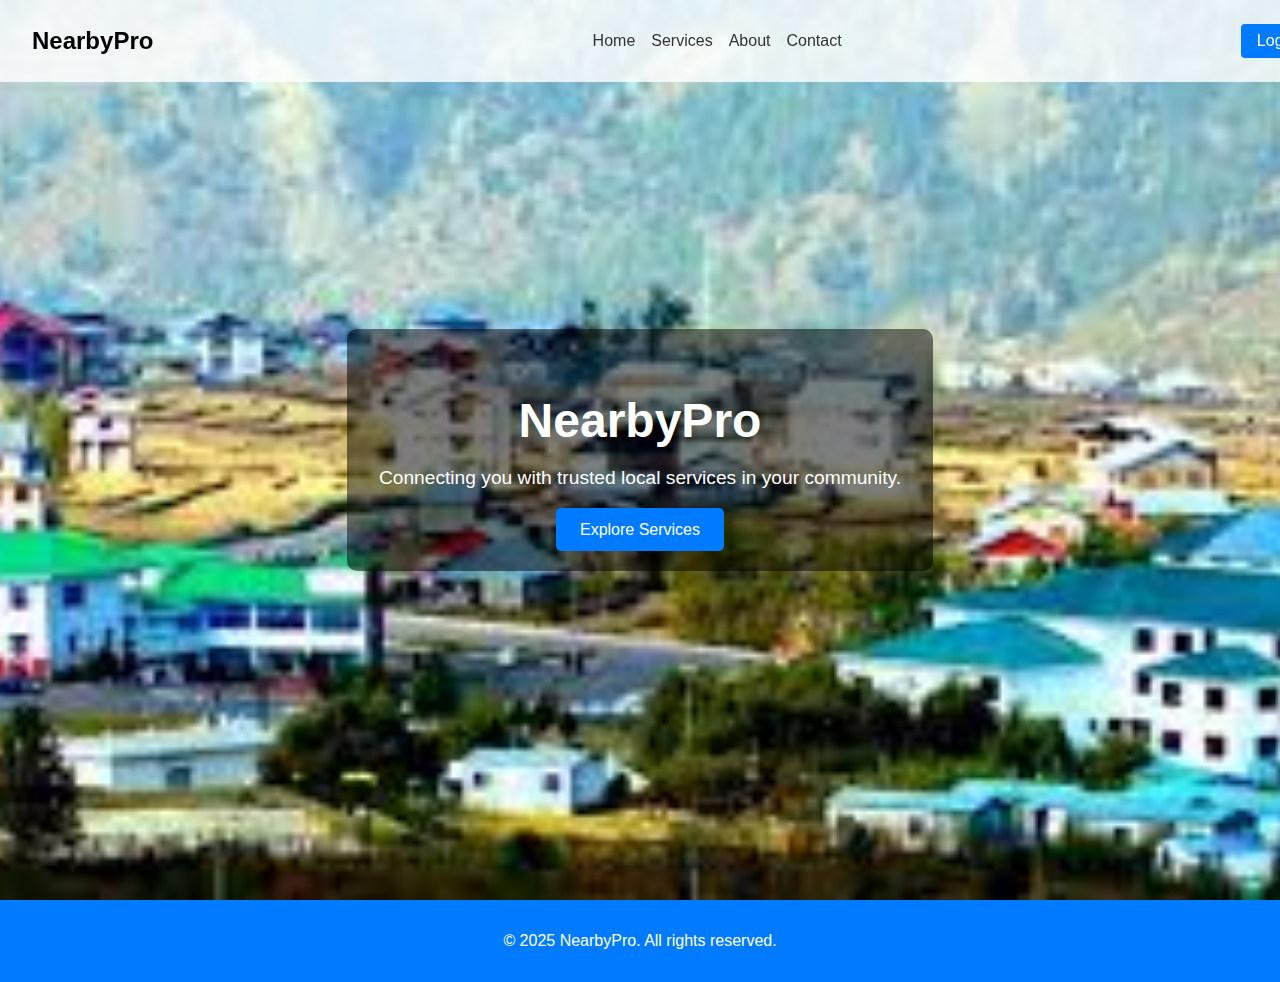
<file: index.html>
<!DOCTYPE html>
<html lang="en">
<head>
    <meta charset="UTF-8">
    <meta name="viewport" content="width=device-width, initial-scale=1.0">
    <title>NearbyPro - Home</title>
    <link rel="stylesheet" href="styles.css">
</head>
<body>
    <header class="header">
        <nav class="navbar">
            <div class="logo">NearbyPro</div>
            <ul class="nav-links">
                <li><a href="index.html">Home</a></li>
                <li><a href="services.html">Services</a></li>
                <li><a href="about.html">About</a></li>
                <li><a href="#contact">Contact</a></li>
            </ul>
            <button class="btn login-btn">Login</button>
        </nav>
        <div class="hero">
            <div class="hero-overlay">
                <h1>NearbyPro</h1>
                <p>Connecting you with trusted local services in your community.</p>
                <a href="services.html" class="btn primary-btn">Explore Services</a>
            </div>
        </div>
    </header>

    <!-- <main class="container">
        <section id="about" class="info-section">
            <h2>About NearbyPro</h2>
            <p>NearbyPro is your trusted platform for finding reliable local services in your community. From home repairs to tutoring and everything in between, we make it easy to connect with the help you need.</p>
        </section>
    </main> -->

    <footer class="footer">
        <p>&copy; 2025 NearbyPro. All rights reserved.</p>
    </footer>
</body>
</html>
</file>
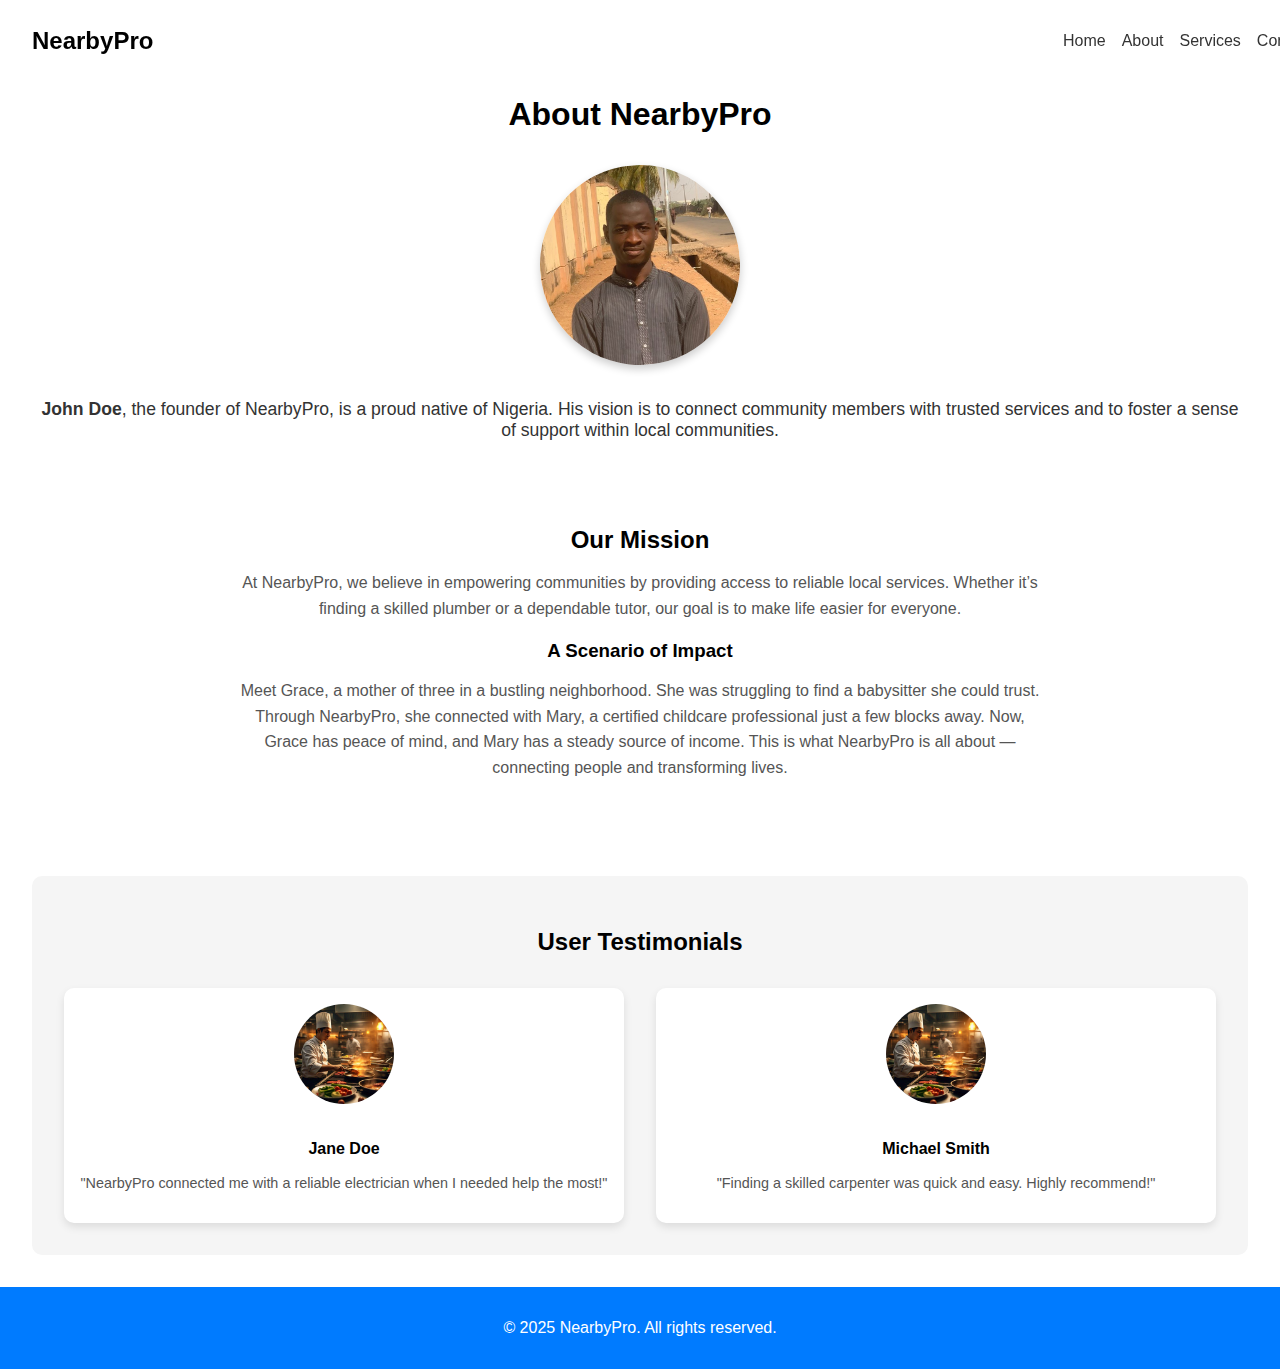
<file: about.html>
<!DOCTYPE html>
<html lang="en">
<head>
    <meta charset="UTF-8">
    <meta name="viewport" content="width=device-width, initial-scale=1.0">
    <title>About - NearbyPro</title>
    <link rel="stylesheet" href="styles.css">
</head>
<body>
    <header class="navbar">
        <div class="logo">NearbyPro</div>
        <ul class="nav-links">
            <li><a href="index.html">Home</a></li>
            <li><a href="about.html">About</a></li>
            <li><a href="services.html">Services</a></li>
            <li><a href="contact.html">Contact</a></li>
        </ul>
    </header>

    <main class="container">
        <!-- About Us Section -->
        <section class="about-section">
            <h1>About NearbyPro</h1>
            <div class="about-content">
                <!-- Manager's Information -->
                <div class="manager-info">
                    <img src="manager.jpg" alt="Manager Picture" class="manager-pic">
                    <p class="manager-details">
                        <strong>John Doe</strong>, the founder of NearbyPro, is a proud native of Nigeria. His vision is to connect community members with trusted services and to foster a sense of support within local communities.
                    </p>
                </div>

                <!-- Mission Statement -->
                <div class="mission">
                    <h2>Our Mission</h2>
                    <p>At NearbyPro, we believe in empowering communities by providing access to reliable local services. Whether it’s finding a skilled plumber or a dependable tutor, our goal is to make life easier for everyone.</p>
                    <div class="scenario">
                        <h3>A Scenario of Impact</h3>
                        <p>Meet Grace, a mother of three in a bustling neighborhood. She was struggling to find a babysitter she could trust. Through NearbyPro, she connected with Mary, a certified childcare professional just a few blocks away. Now, Grace has peace of mind, and Mary has a steady source of income. This is what NearbyPro is all about — connecting people and transforming lives.</p>
                    </div>
                </div>
            </div>
        </section>

        <!-- User Testimonials -->
        <section class="testimonials">
            <h2>User Testimonials</h2>
            <div class="testimonial-grid">
                <!-- Testimonial Cards -->
                <!-- Repeat the following div for 15 users -->
                <div class="testimonial-card">
                    <img src="chefs.jpg" alt="User Profile Picture" class="user-pic">
                    <p class="user-name">Jane Doe</p>
                    <p class="user-feedback">"NearbyPro connected me with a reliable electrician when I needed help the most!"</p>
                </div>
                <div class="testimonial-card">
                    <img src="chefs.jpg" alt="User Profile Picture" class="user-pic">
                    <p class="user-name">Michael Smith</p>
                    <p class="user-feedback">"Finding a skilled carpenter was quick and easy. Highly recommend!"</p>
                </div>
                <!-- Add 13 more testimonial cards with unique user details -->
            </div>
        </section>
    </main>

    <footer class="footer">
        <p>&copy; 2025 NearbyPro. All rights reserved.</p>
    </footer>
</body>
</html>
</file>
<file: styles.css>
/* General Styles */
body {
    margin: 0;
    font-family: Arial, sans-serif;
}

.navbar {
    display: flex;
    justify-content: space-between;
    align-items: center;
    padding: 1rem 2rem;
    background-color: rgba(255, 255, 255, 0.8);
    position: fixed;
    width: 100%;
    top: 0;
    z-index: 1000;
}

.logo {
    font-size: 1.5rem;
    font-weight: bold;
}

.nav-links {
    list-style: none;
    display: flex;
    gap: 1rem;
}

.nav-links a {
    text-decoration: none;
    color: #333;
}

.btn {
    padding: 0.5rem 1rem;
    border: none;
    border-radius: 4px;
    cursor: pointer;
    font-size: 1rem;
}

.login-btn {
    background-color: #007bff;
    color: white;
}

/* Hero Section with Background Image */
.hero {
    height: 100vh;
    background: url('com.jpeg') no-repeat center center/cover; /* Replace 'hero-bg.jpg' with your image file */
    display: flex;
    justify-content: center;
    align-items: center;
    position: relative;
    text-align: center;
    color: white;
}

.hero-overlay {
    background-color: rgba(0, 0, 0, 0.5); /* Dark overlay for better text visibility */
    padding: 2rem;
    border-radius: 10px;
}

.hero h1 {
    font-size: 3rem;
    margin-bottom: 1rem;
}

.hero p {
    font-size: 1.2rem;
    margin-bottom: 2rem;
}

.primary-btn {
    background-color: #007bff;
    color: white;
    text-decoration: none;
    padding: 0.8rem 1.5rem;
    border-radius: 5px;
    font-size: 1rem;
    transition: background-color 0.3s;
}

.primary-btn:hover {
    background-color: #0056b3;
}

/* About Section */
.container {
    padding: 2rem;
}

.info-section {
    text-align: center;
    margin-top: 2rem;
}

/* Footer */
.footer {
    text-align: center;
    padding: 1rem;
    background-color: #007bff;
    color: white;
}
/* About Section */
.about-section {
    text-align: center;
    margin-top: 4rem;
}

.about-content {
    display: flex;
    flex-direction: column;
    align-items: center;
    gap: 2rem;
    margin-top: 2rem;
}

.manager-info {
    display: flex;
    flex-direction: column;
    align-items: center;
}

.manager-pic {
    width: 200px;
    height: 200px;
    border-radius: 50%;
    transform: rotate(-5deg);
    box-shadow: 0 4px 8px rgba(0, 0, 0, 0.2);
    margin-bottom: 1rem;
}

.manager-details {
    font-size: 1.1rem;
    color: #333;
    text-align: center;
}

.mission {
    text-align: center;
    max-width: 800px;
    margin: 0 auto;
    padding: 1rem;
}

.mission h2, .scenario h3 {
    margin-bottom: 1rem;
}

.mission p, .scenario p {
    line-height: 1.6;
    color: #555;
}

/* Testimonials Section */
.testimonials {
    margin-top: 4rem;
    padding: 2rem;
    background-color: #f5f5f5;
    border-radius: 10px;
    text-align: center;
}

.testimonials h2 {
    margin-bottom: 2rem;
}

.testimonial-grid {
    display: grid;
    grid-template-columns: repeat(auto-fit, minmax(200px, 1fr));
    gap: 2rem;
}

.testimonial-card {
    background-color: white;
    border-radius: 10px;
    box-shadow: 0 4px 8px rgba(0, 0, 0, 0.1);
    padding: 1rem;
    text-align: center;
}

.user-pic {
    width: 100px;
    height: 100px;
    border-radius: 50%;
    margin-bottom: 1rem;
}

.user-name {
    font-weight: bold;
    margin-bottom: 0.5rem;
}

.user-feedback {
    font-size: 0.9rem;
    color: #555;
    line-height: 1.4;
}
/* Services Section */
.services-section {
    margin-top: 4rem;
    text-align: center;
}

.services-section h1, .services-category h2 {
    margin-bottom: 1.5rem;
}

.services-section p {
    margin-bottom: 2rem;
    color: #555;
}

.services-category {
    margin-bottom: 3rem;
}

.services-grid {
    display: grid;
    grid-template-columns: repeat(auto-fit, minmax(200px, 1fr));
    gap: 2rem;
    padding: 0 1rem;
}

.service-card {
    background-color: white;
    border-radius: 10px;
    box-shadow: 0 4px 8px rgba(0, 0, 0, 0.1);
    padding: 1rem;
    text-align: center;
}

.service-card img {
    width: 100%;
    height: 150px;
    object-fit: cover;
    border-radius: 8px;
    margin-bottom: 1rem;
}

.service-card h3 {
    margin-bottom: 0.5rem;
    color: #333;
}

.service-card p {
    font-size: 0.9rem;
    color: #555;
    line-height: 1.4;
}

/* Call to Action */
.cta {
    background-color: #007bff;
    color: white;
    padding: 2rem;
    border-radius: 10px;
    margin: 2rem auto;
    text-align: center;
}

.cta h2 {
    margin-bottom: 1rem;
}

.cta p {
    margin-bottom: 1.5rem;
}

.primary-btn {
    background-color: white;
    color: #007bff;
    text-decoration: none;
    padding: 0.8rem 1.5rem;
    border-radius: 5px;
    font-size: 1rem;
    transition: background-color 0.3s, color 0.3s;
}

.primary-btn:hover {
    background-color: #0056b3;
    color: white;
}
/* Service Card Button */
.request-btn {
    margin-top: 1rem;
    background-color: #007bff;
    color: white;
    border: none;
    padding: 0.6rem 1.2rem;
    border-radius: 5px;
    font-size: 1rem;
    cursor: pointer;
    transition: background-color 0.3s;
}

.request-btn:hover {
    background-color: #0056b3;
}
/* Modal Styles */
.modal {
    display: none;
    position: fixed;
    top: 0;
    left: 0;
    width: 100%;
    height: 100%;
    background-color: rgba(0, 0, 0, 0.5);
    justify-content: center;
    align-items: center;
    z-index: 1000;
}

.modal-content {
    background-color: white;
    padding: 2rem;
    border-radius: 10px;
    width: 90%;
    max-width: 500px;
    position: relative;
    box-shadow: 0 4px 10px rgba(0, 0, 0, 0.2);
    animation: slide-down 0.3s ease-out;
}

@keyframes slide-down {
    from {
        transform: translateY(-20%);
        opacity: 0;
    }
    to {
        transform: translateY(0);
        opacity: 1;
    }
}

.close-btn {
    position: absolute;
    top: 10px;
    right: 15px;
    font-size: 1.5rem;
    cursor: pointer;
    color: #333;
}

.modal-content h2 {
    margin-bottom: 1rem;
    font-size: 1.5rem;
}

.modal-content label {
    display: block;
    margin-bottom: 0.5rem;
    font-weight: bold;
}

.modal-content input,
.modal-content textarea {
    width: 100%;
    padding: 0.5rem;
    margin-bottom: 1rem;
    border: 1px solid #ccc;
    border-radius: 5px;
}

.primary-btn {
    background-color: #007bff;
    color: white;
    padding: 0.8rem 1.5rem;
    border: none;
    border-radius: 5px;
    cursor: pointer;
    font-size: 1rem;
    text-align: center;
}

.primary-btn:hover {
    background-color: #0056b3;
}
</file>
